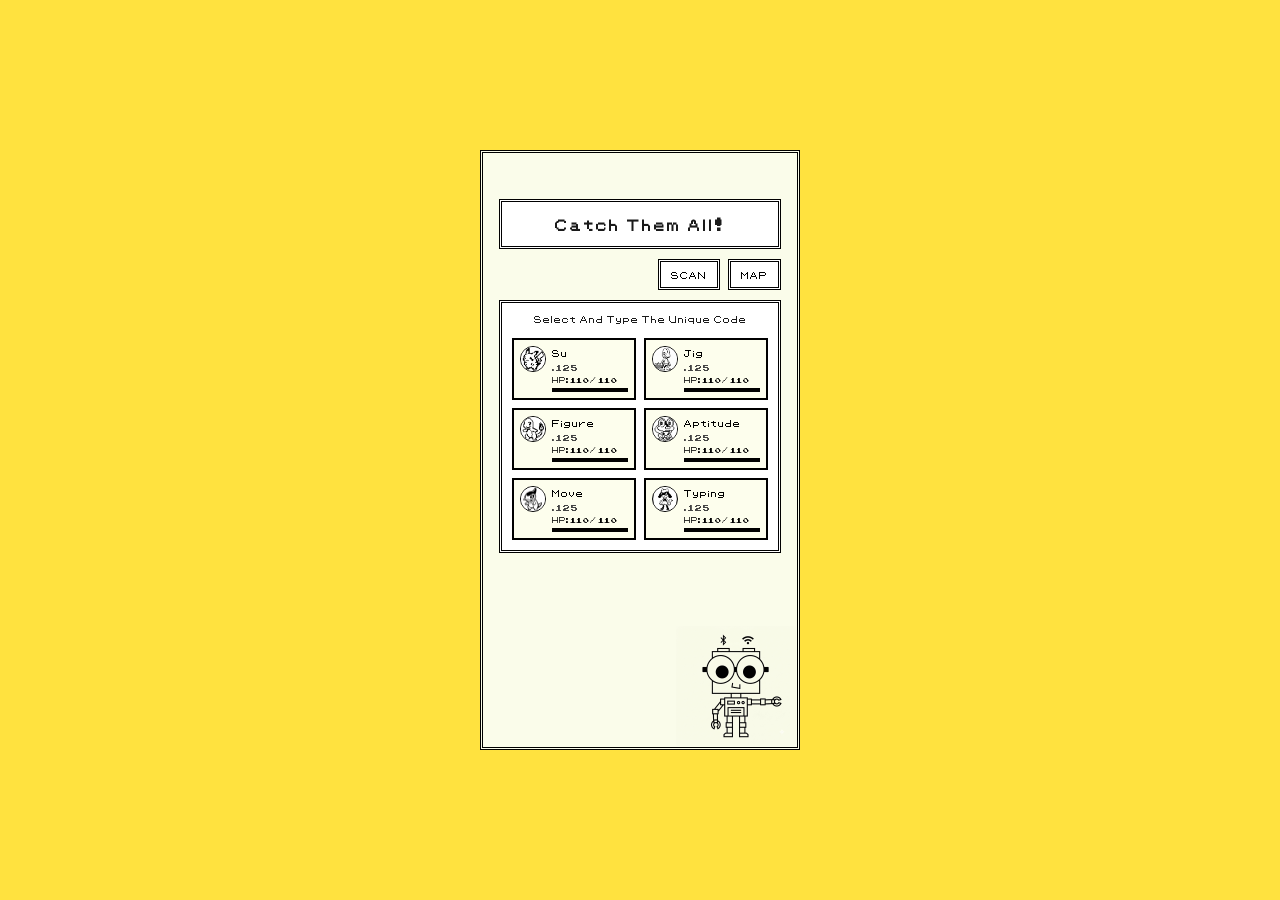
<file: main.html>
<!DOCTYPE html>
<html lang="en">
<head>
<meta charset="UTF-8" />
<meta name="viewport" content="width=device-width, initial-scale=1.0" />
<title>Catch Them All!</title>
<link rel="stylesheet" href="main.css" />
</head>
<body>

<div class="screen">

  <div class="title-box">
    <h1>Catch Them All!</h1>
  </div>

  <div class="action-row">
    <button type="button" class="action-btn" id="scanBtn">SCAN</button>
    <button type="button" class="action-btn" id="mapBtn">MAP</button>
  </div>

  <div class="panel">
    <p class="panel-heading">Select And Type The Unique Code</p>

    <div class="card-grid">

      <button type="button" class="card clickable" id="SuCard">
        <div class="card-icon"> 
           <img src="robota.png" alt="Description of the animation"> </div>
        <div class="card-info">
          <p class="card-name">Su</p>
          <p class="card-id">.125</p>
          <p class="card-hp">HP: 110/ 110</p>
          <div class="hp-bar"><div class="hp-fill" style="width:100%"></div></div>
        </div>
      </button>

      <button type="button" class="card clickable" id="JigCard">
        <div class="card-icon"> 
           <img src="robotb.png" alt="Description of the animation"> </div>
        <div class="card-info">
          <p class="card-name">Jig</p>
          <p class="card-id">.125</p>
          <p class="card-hp">HP: 110/ 110</p>
          <div class="hp-bar"><div class="hp-fill" style="width:100%"></div></div>
        </div>
      </button>

      <button type="button" class="card clickable" id="figureCard">
        <div class="card-icon"> 
           <img src="robotc.jpg" alt="Description of the animation"> </div>
        <div class="card-info">
          <p class="card-name">Figure</p>
          <p class="card-id">.125</p>
          <p class="card-hp">HP: 110/ 110</p>
          <div class="hp-bar"><div class="hp-fill" style="width:100%"></div></div>
        </div>
      </button>

      <button type="button" class="card clickable" id="AptitudeCard">
        <div class="card-icon"> 
           <img src="robotd.jpg" alt="Description of the animation"> </div>
        <div class="card-info">
          <p class="card-name">Aptitude</p>
          <p class="card-id">.125</p>
          <p class="card-hp">HP: 110/ 110</p>
          <div class="hp-bar"><div class="hp-fill" style="width:100%"></div></div>
        </div>
      </button>

      <button type="button" class="card clickable" id="MoveCard">
        <div class="card-icon"> 
           <img src="robote.jpg" alt="Description of the animation"> </div>
        <div class="card-info">
          <p class="card-name">Move</p>
          <p class="card-id">.125</p>
          <p class="card-hp">HP: 110/ 110</p>
          <div class="hp-bar"><div class="hp-fill" style="width:100%"></div></div>
        </div>
      </button>
      <button type="button" class="card clickable" id="typingCard">
        <div class="card-icon"> 
           <img src="robotf.jpg" alt="Description of the animation"> </div>
        <div class="card-info">
          <p class="card-name">Typing</p>
          <p class="card-id">.125</p>
          <p class="card-hp">HP: 110/ 110</p>
          <div class="hp-bar"><div class="hp-fill" style="width:100%"></div></div>
        </div>
      </button>

    </div>
  </div>

  <div class="pikachu-slot" id="pikachuSlot">
    <img src="nerdsfull.gif" alt="Description of the animation">
  </div>

</div>

<script type="module" src="main.js"></script>
</body>
</html>
</file>
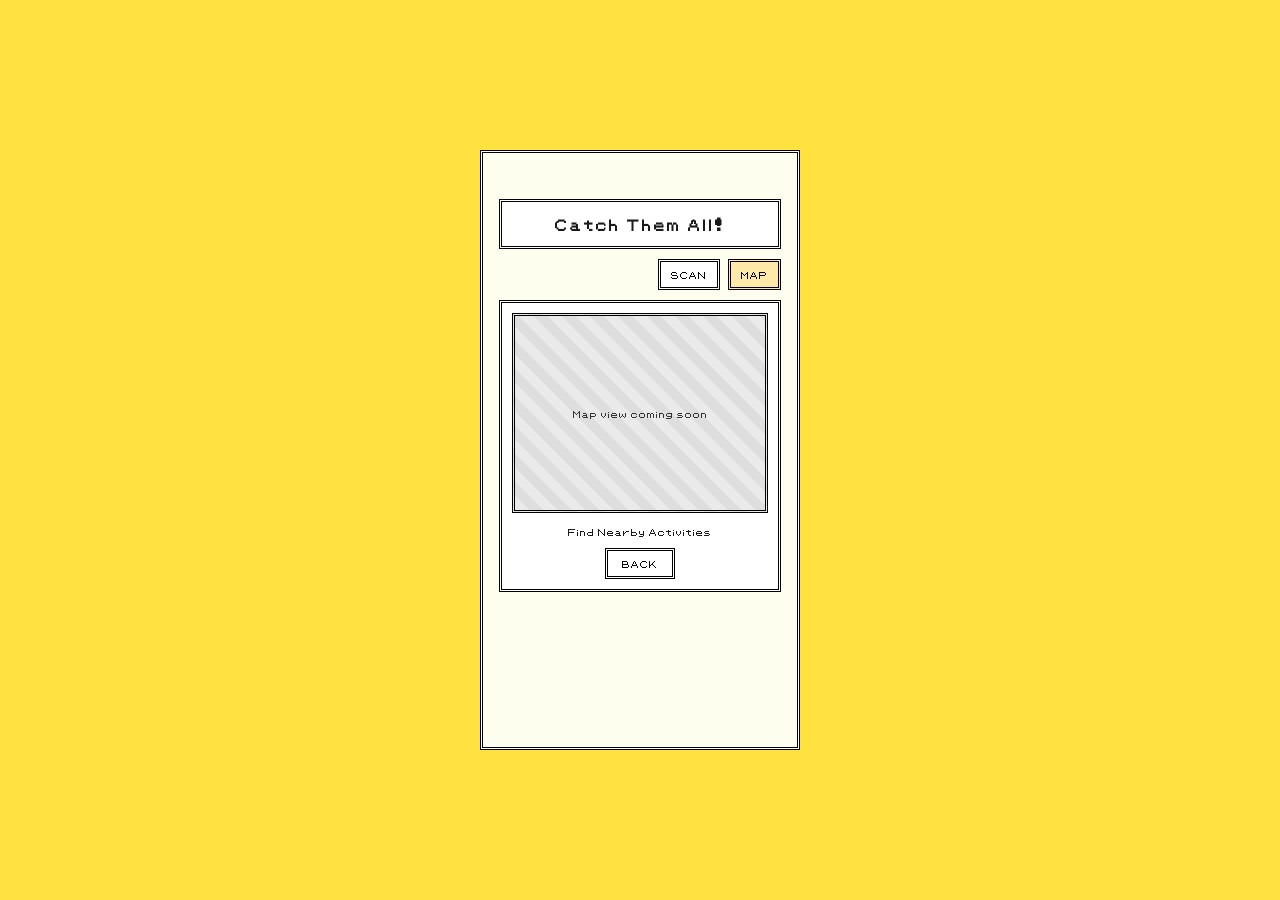
<file: map.html>
<!DOCTYPE html>
<html lang="en">
<head>
<meta charset="UTF-8" />
<meta name="viewport" content="width=device-width, initial-scale=1.0" />
<title>Map</title>
<link rel="stylesheet" href="map.css" />
</head>
<body>

<div class="screen">

  <div class="title-box">
    <h1>Catch Them All!</h1>
  </div>

  <div class="action-row">
    <button type="button" class="action-btn" id="scanBtn">SCAN</button>
    <button type="button" class="action-btn active" id="mapBtn">MAP</button>
  </div>

  <div class="panel">
    <div class="map-box" id="mapBox">
      <p class="map-hint">Map view coming soon</p>
    </div>

    <p class="panel-heading">Find Nearby Activities</p>

    <div class="nav-row">
      <button type="button" class="nav-btn" id="backBtn">BACK</button>
    </div>
  </div>

  <!-- Pikachu gif goes here -->
  <div class="pikachu-final" id="pikachuFinal">
    
  </div>

</div>

<script type="module" src="map.js"></script>
</body>
</html>
</file>
<file: main.css>
@font-face {
  font-family: 'Pokemon Classic';
  src: url('Pokemon Classic.ttf') format('truetype');
}

* {
  box-sizing: border-box;
}

body {
  margin: 0;
  min-height: 100vh;
  display: flex;
  align-items: center;
  justify-content: center;
  background: #ffe23f;
  font-family: 'Pokemon Classic', monospace;
  color: #1a1a1a;
  padding: 20px;
}
.pikachu-slot {
  width: 120px;
  height: 120px;
  overflow: hidden;
  position: absolute;
  bottom: 1px;
  right: 1px;
}

.pikachu-slot img,
.pikachu-slot svg {
   width: 100%;
  height: 100%;
  object-fit: contain;
  display: block;
}
.screen {
  width: 320px;
  height: 600px;
  background: #fafcea;
  border: 3px double #000;
  padding: 16px;
  position: relative;
  overflow-y: auto;
}

.title-box {
  border: 3px double #000;
  padding: 12px 8px;
  text-align: center;
  margin-top:30px ;
  margin-bottom: 10px;
  background: #fff;
}

.title-box h1 {
  font-size: 12px;
  margin: 0;
  letter-spacing: 1px;
}

.action-row {
  display: flex;
  justify-content: flex-end;
  gap: 8px;
  margin-bottom: 10px;
}

.action-btn {
  font-family: inherit;
  font-size: 8px;
  padding: 6px 10px;
  background: #fff;
  border: 3px double #000;
  cursor: pointer;
}

.action-btn:hover {
  background: #FDFEED;
}

.action-btn.active {
  background: #ffe9a8;
}

.panel {
  border: 3px double #000;
  padding: 10px;
  background: #fff;
  margin-bottom: 10px;
}

.panel-heading {
  font-size: 8px;
  text-align: center;
  margin: 0 0 12px 0;
  line-height: 1.6;
}

.card-grid {
  display: grid;
  grid-template-columns: 1fr 1fr;
  gap: 8px;
}

.card {
  border: 2px solid #000;
  padding: 6px;
  display: flex;
  gap: 6px;
  align-items: flex-start;
  background: #FDFEED;
  font-family: inherit;
  text-align: left;
  width: 100%;
}

/* Cards that are wired up to a real screen (e.g. Quiz) get pointer + hover */
.card.clickable {
  cursor: pointer;
}

.card.clickable:hover {
  background: #fff6c9;
  border-color: #000;
}

.card:not(.clickable) {
  cursor: default;
  opacity: 0.85;
}

.card-icon {
  width: 26px;
  height: 26px;
  flex-shrink: 0;
  background: #e2e2e2;
  border: 1px solid #000;
  border-radius: 50%;
  overflow: hidden;
  /* Replace with a pokeball / character icon image */
}

.card-icon img {
  width: 100%;
  height: 100%;
  object-fit: contain;
  display: block;
}

.card-info {
  flex: 1;
  min-width: 0;
}

.card-name {
  font-size: 8px;
  margin: 0 0 2px 0;
}

.card-id {
  font-size: 7px;
  margin: 0 0 2px 0;
  color: #444;
}

.card-hp {
  font-size: 6px;
  margin: 0 0 3px 0;
}

.hp-bar {
  width: 100%;
  height: 4px;
  background: #ddd;
  border: 1px solid #000;
}

.hp-fill {
  height: 100%;
  background: #000;
}

.pikachu-final {
  width: 90px;
  height: 90px;
  margin: 8px 0 0 auto;
  overflow: hidden;
  /* Replace with: <img src="pikachu-final.gif" alt="Pikachu" /> */
}

.pikachu-final img,
.pikachu-final svg {
  width: 100%;
  height: 100%;
  object-fit: contain;
  display: block;
}
</file>
<file: map.css>
@font-face {
  font-family: 'Pokemon Classic';
  src: url('Pokemon Classic.ttf') format('truetype');
}

* {
  box-sizing: border-box;
}

body {
  margin: 0;
  min-height: 100vh;
  display: flex;
  align-items: center;
  justify-content: center;
  background: #ffe23f;
  font-family: 'Pokemon Classic', monospace;
  color: #1a1a1a;
  padding: 20px;
}

.screen {
  width: 320px;
  height: 600px;
  background: #FDFEED;
  border: 3px double #000;
  padding: 16px;
  position: relative;
  overflow-y: auto;
}

.title-box {
  border: 3px double #000;
  padding: 12px 8px;
  text-align: center;
  margin-top:30px ;
  margin-bottom: 10px;
  background: #fff;
}

.title-box h1 {
  font-size: 12px;
  margin: 0;
  letter-spacing: 1px;
}

.action-row {
  display: flex;
  justify-content: flex-end;
  gap: 8px;
  margin-bottom: 10px;
}

.action-btn {
  font-family: inherit;
  font-size: 8px;
  padding: 6px 10px;
  background: #fff;
  border: 3px double #000;
  cursor: pointer;
}

.action-btn:hover {
  background: #FDFEED;
}

.action-btn.active {
  background: #ffe9a8;
}

.panel {
  border: 3px double #000;
  padding: 10px;
  background: #fff;
}

.map-box {
  width: 100%;
  height: 200px;
  background: repeating-linear-gradient(
    45deg,
    #eaeaea,
    #eaeaea 10px,
    #dedede 10px,
    #dedede 20px
  );
  border: 3px double #000;
  margin-bottom: 12px;
  display: flex;
  align-items: center;
  justify-content: center;
}

.map-hint {
  font-size: 8px;
  text-align: center;
  margin: 0;
  color: #333;
}

.panel-heading {
  font-size: 8px;
  text-align: center;
  margin: 0 0 10px 0;
}

.code-input {
  width: 100%;
  padding: 9px 8px;
  margin-bottom: 12px;
  background: #d9d9d9;
  border: 3px double #000;
  font-family: inherit;
  font-size: 10px;
  text-align: center;
  letter-spacing: 2px;
}

.nav-row {
  display: flex;
  justify-content: center;
  gap: 8px;
}

.nav-btn {
  font-family: inherit;
  font-size: 8px;
  padding: 6px 14px;
  background: #fff;
  border: 3px double #000;
  cursor: pointer;
}

.nav-btn:hover {
  background: #FDFEED;
}

.pikachu-final {
  width: 90px;
  height: 90px;
  margin: 10px 0 0 auto;
  overflow: hidden;
  /* Replace with: <img src="pikachu-water.gif" alt="Pikachu" /> */
}

.pikachu-final img,
.pikachu-final svg {
  width: 100%;
  height: 100%;
  object-fit: contain;
  display: block;
}
</file>
